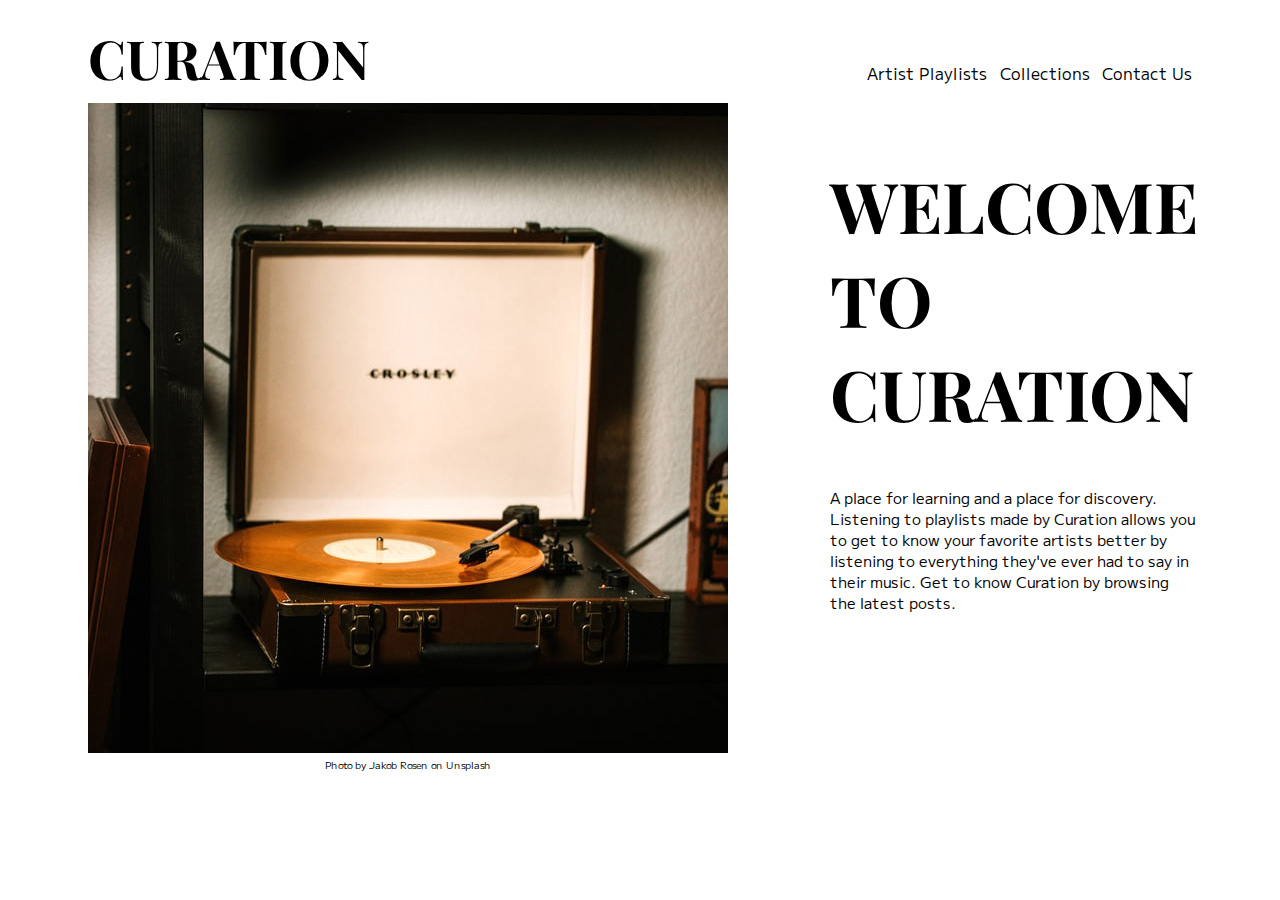
<file: index.html>
<!DOCTYPE html>
<html lang="en" dir="ltr">
  <head>
    <meta charset="utf-8">
    <title>Curation</title>
    <link href="css/curation_style.css" rel="stylesheet">
  </head>

  <body>

    <section id="topi" class="top">
      <header id="title">
        <h1><a href="index.html">CURATION</a></h1>
      </header>

      <nav>
        <p><a href="artist-playlists.html">Artist Playlists</a></p>
        <p><a href="collections.html">Collections</a></p>
        <p><a href="contact-us.html">Contact Us</a></p>
      </nav>
    </section>

    <main id="home">
      <figure id="player">
        <img src="images/record_player.jpg" alt="Record Player">
        <figcaption>Photo by <a href="https://unsplash.com/@jakobnoahrosen?utm_source=unsplash&utm_medium=referral&utm_content=creditCopyText">Jakob Rosen</a> on <a href="https://unsplash.com/s/photos/record-player?utm_source=unsplash&utm_medium=referral&utm_content=creditCopyText">Unsplash</a></figcaption>
      </figure>

      <article id="about">
        <h1>WELCOME<br>TO<br>CURATION</h1>
        <p>A place for learning and a place for discovery. Listening to playlists made by Curation allows you to get to know your favorite artists better by listening to everything they've ever had to say in their music. Get to know Curation by browsing the latest posts.</p>
      </article>
    </main>
  </body>
</html>
</file>
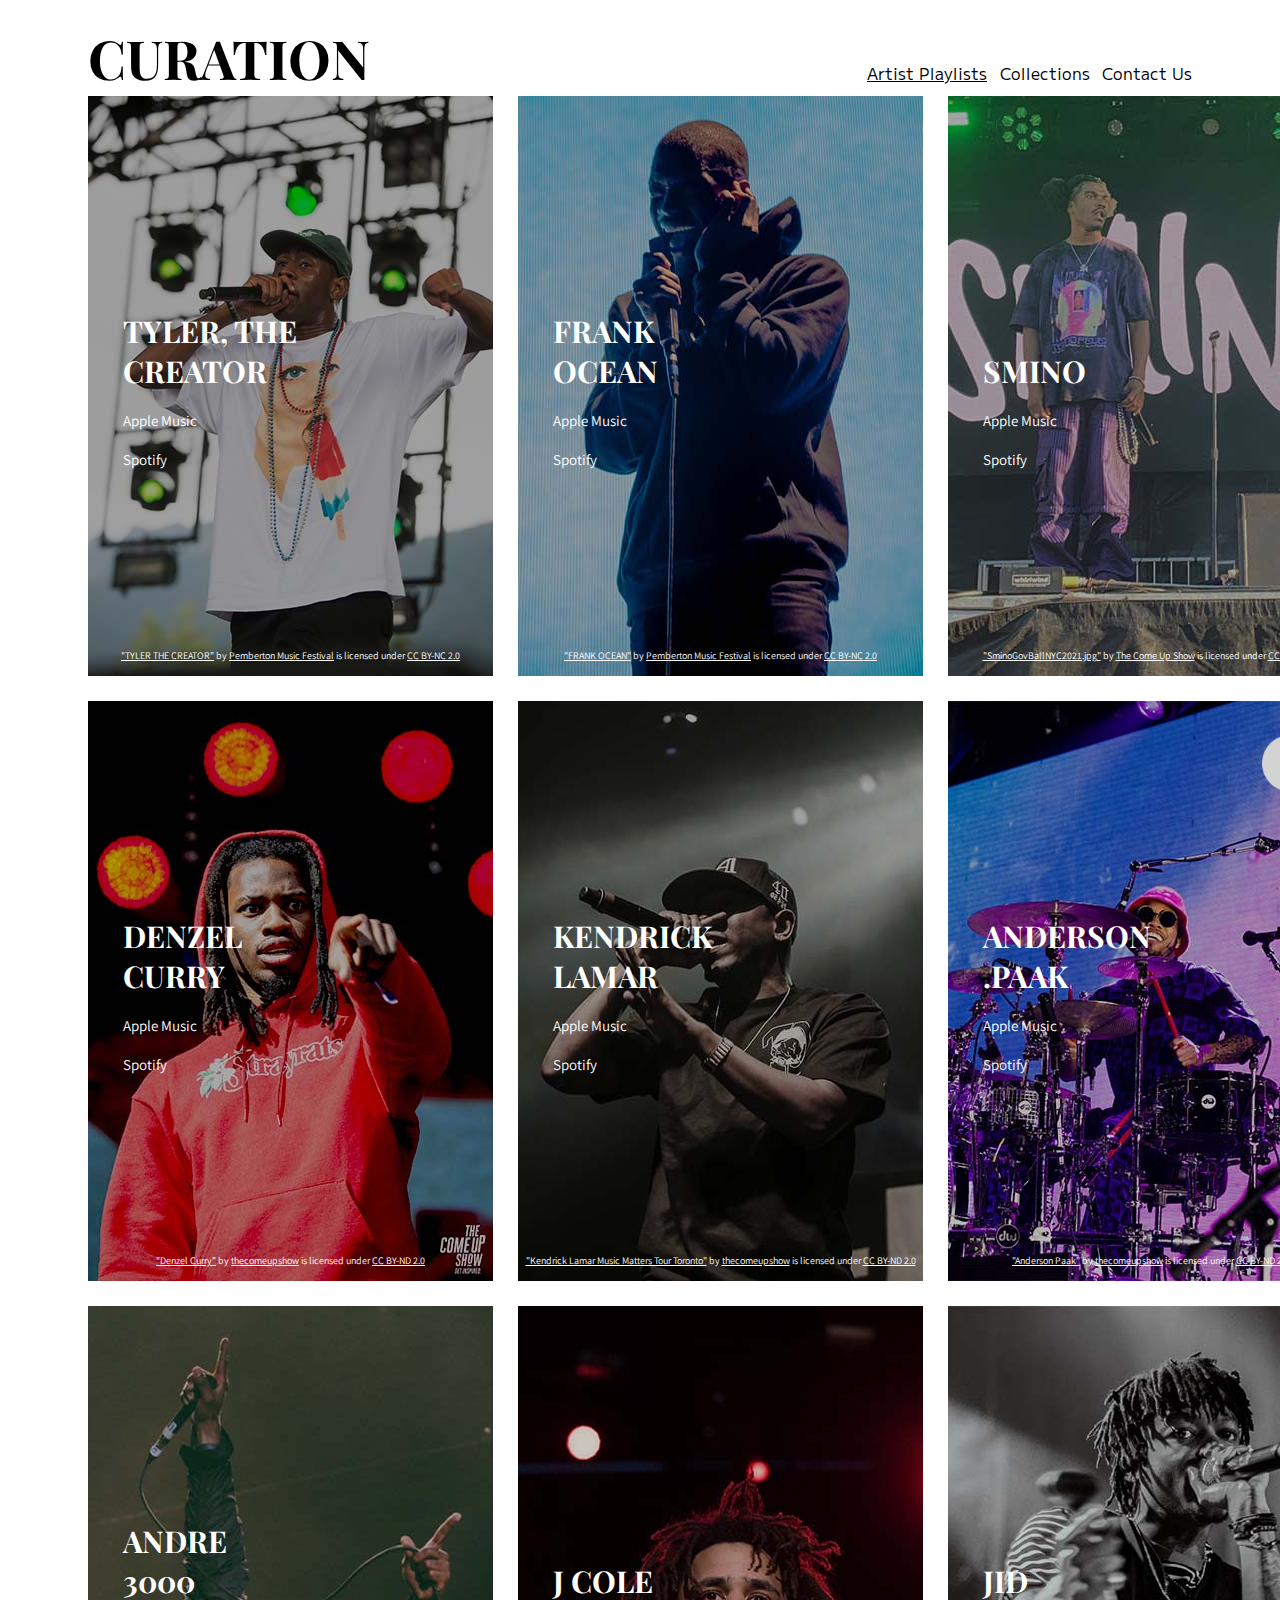
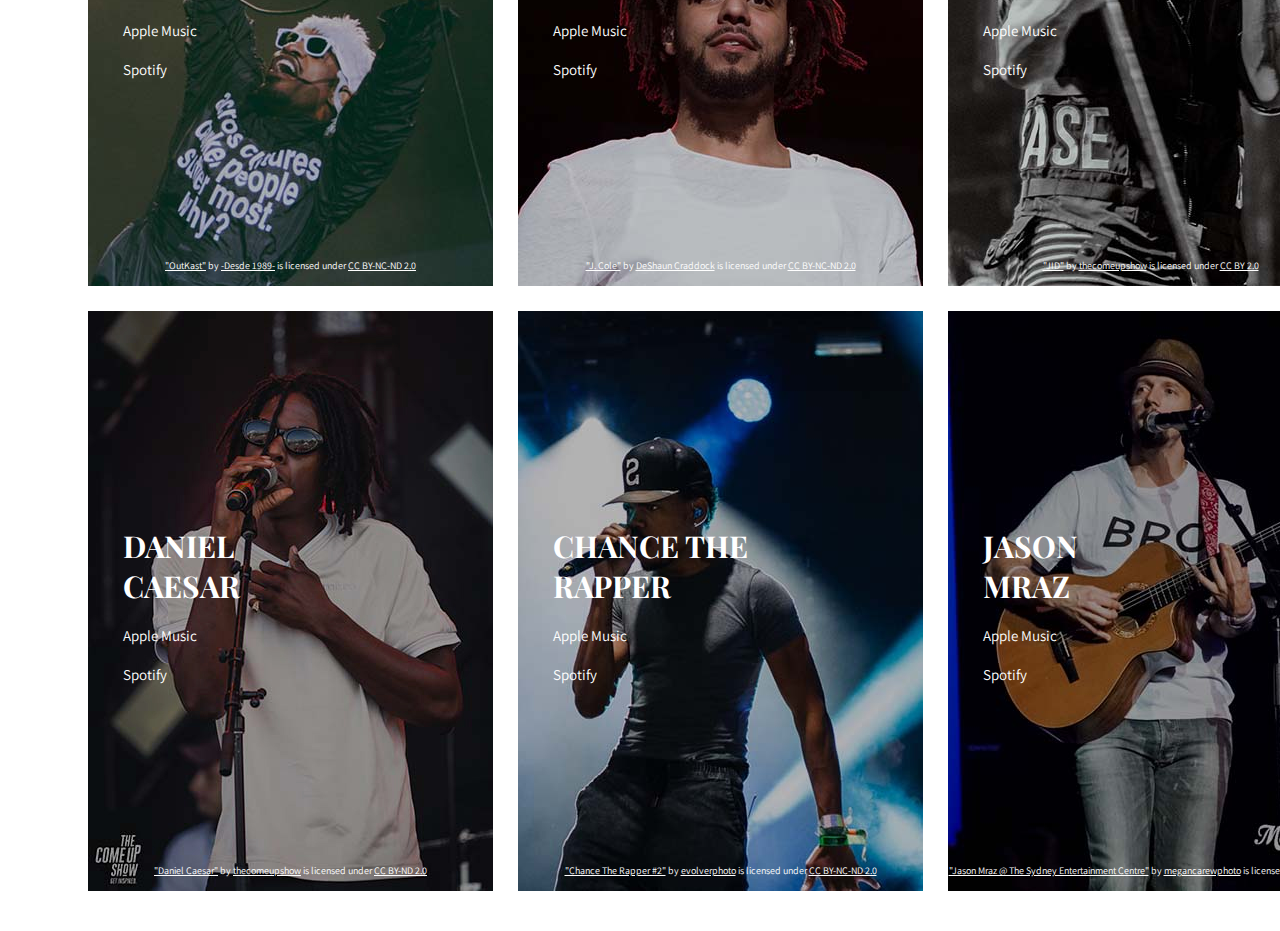
<file: artist-playlists.html>
<!DOCTYPE html>
<html lang="en" dir="ltr">
  <head>
    <meta charset="utf-8">
    <title>Curation</title>
    <link href="css/curation_style.css" rel="stylesheet">
  </head>

  <body>
    <section id="topap" class="top">
      <header id="title">
        <h1><a href="index.html">CURATION</a></h1>
      </header>

      <nav>
        <p class="active"><a href="artist-playlists.html">Artist Playlists</a></p>
        <p><a href="collections.html">Collections</a></p>
        <p><a href="contact-us.html">Contact Us</a></p>
      </nav>
    </section>


    <main id="artist_playlists">

      <article id="tyler">
        <h1 class="artist">TYLER, THE<br>CREATOR</h1>
        <p class="am artist_link"><a href="https://music.apple.com/us/playlist/tyler-the-creator/pl.u-e98l3j9CzPqKRv">Apple Music</a></p>
        <p class="spotify artist_link"><a href="https://open.spotify.com/playlist/3LymtXSMRwPjamby3bCINL?si=3K16LyqmQ_-Xv4-mNd43Gg">Spotify</a></p>
        <p class="attr"><a href="https://www.flickr.com/photos/100178906@N05/14505860230">"TYLER THE CREATOR"</a> by <a href="https://www.flickr.com/photos/100178906@N05">Pemberton Music Festival</a> is licensed under <a href="https://creativecommons.org/licenses/by-nc/2.0/?ref=ccsearch&atype=html">CC BY-NC 2.0</a></p>
      </article>

      <article id="frank">
        <h1 class="artist">FRANK<br>OCEAN</h1>
        <p class="am artist_link"><a href="https://music.apple.com/us/playlist/frank-ocean/pl.u-aZb0alvtP94yjM">Apple Music</a></p>
        <p class="spotify artist_link"><a href="https://open.spotify.com/playlist/5cFg83K33Ro6w8NGfZWWR8?si=MzBUqA3xRcKFq5qR7sPeAw">Spotify</a></p>
        <p class="attr"><a href="https://www.flickr.com/photos/100178906@N05/14807705713">"FRANK OCEAN"</a> by <a href="https://www.flickr.com/photos/100178906@N05">Pemberton Music Festival</a> is licensed under <a href="https://creativecommons.org/licenses/by-nc/2.0/?ref=ccsearch&atype=html">CC BY-NC 2.0</a></p>
      </article>

      <article id="smino">
        <h1 class="artist_one">SMINO</h1>
        <p class="am artist_link"><a href="https://music.apple.com/us/playlist/smino/pl.u-aZb0ajruP94yjM">Apple Music</a></p>
        <p class="spotify artist_link"><a href="https://open.spotify.com/playlist/41h5q8OvIkK5OsWxsPtlrv?si=RTkitKlmTMCvXzgSiHn9HQ">Spotify</a></p>
        <p class="attr"><a href="https://en.wikipedia.org/wiki/Smino#/media/File:SminoGovBallNYC2021.jpg">"SminoGovBallNYC2021.jpg"</a> by <a href="https://commons.wikimedia.org/wiki/User:Merloaf">The Come Up Show</a> is licensed under <a href="https://creativecommons.org/licenses/by-sa/4.0">CC BY-SA 4.0</a></p>
      </article>

      <article id="denzel">
        <h1 class="artist">DENZEL<br>CURRY</h1>
        <p class="am artist_link"><a href="https://music.apple.com/us/playlist/denzel-curry/pl.u-V9D7grKcBqJExp">Apple Music</a></p>
        <p class="spotify artist_link"><a href="https://open.spotify.com/playlist/3MViCgOIqzFyGrHPuTYHtr?si=iLGjvwnxQwu0imbUCwQOug">Spotify</a></p>
        <p class="attr"><a href="https://www.flickr.com/photos/22257051@N07/36304230922">"Denzel Curry"</a> by <a href="https://www.flickr.com/photos/22257051@N07">thecomeupshow</a> is licensed under <a href="https://creativecommons.org/licenses/by-nd/2.0/?ref=ccsearch&atype=html">CC BY-ND 2.0</a></p>
      </article>

      <article id="kendrick">
        <h1 class="artist">KENDRICK<br>LAMAR</h1>
        <p class="am artist_link"><a href="https://music.apple.com/us/playlist/kendrick-lamar/pl.u-38oW924IP35dxD">Apple Music</a></p>
        <p class="spotify artist_link"><a href="https://open.spotify.com/playlist/2Rk3QrkNNQvO5hPP4FD08g?si=LbMptg2NQiGUfiFs4OMZVw">Spotify</a></p>
        <p class="attr"><a href="https://www.flickr.com/photos/22257051@N07/8005315344">"Kendrick Lamar Music Matters Tour Toronto"</a> by <a href="https://www.flickr.com/photos/22257051@N07">thecomeupshow</a> is licensed under <a href="https://creativecommons.org/licenses/by-nd/2.0/?ref=ccsearch&atype=html">CC BY-ND 2.0</a></p>
      </article>

      <article id="andy">
        <h1 class="artist">ANDERSON<br>.PAAK</h1>
        <p class="am artist_link"><a href="https://music.apple.com/us/playlist/anderson-paak/pl.u-JPAZDVZsDX5EyZ">Apple Music</a></p>
        <p class="spotify artist_link"><a href="https://open.spotify.com/playlist/3Db1lnbvS50XcB4LMdiEyB?si=eM2p4OqDTnStDC9PbeX-hg">Spotify</a></p>
        <p class="attr"><a href="https://www.flickr.com/photos/22257051@N07/46534337904">"Anderson Paak"</a> by <a href="https://www.flickr.com/photos/22257051@N07">thecomeupshow</a> is licensed under <a href="https://creativecommons.org/licenses/by-nd/2.0/?ref=ccsearch&atype=html">CC BY-ND 2.0</a></p>
      </article>

      <article id="andre">
        <h1 class="artist">ANDRE<br>3000</h1>
        <p class="am artist_link"><a href="https://music.apple.com/us/playlist/andre-3000/pl.u-aZb0g27FP94yjM">Apple Music</a></p>
        <p class="spotify artist_link"><a href="https://open.spotify.com/playlist/4vliu4pe4PTqUk9xcQcaJl?si=BMLOKowkRGOrWH_3l2AQ1Q">Spotify</a></p>
        <p class="attr"><a href="https://www.flickr.com/photos/7174507@N05/14676105549">"OutKast"</a> by <a href="https://www.flickr.com/photos/7174507@N05">-Desde 1989-</a> is licensed under <a href="https://creativecommons.org/licenses/by-nc-nd/2.0/?ref=ccsearch&atype=html">CC BY-NC-ND 2.0</a></p>
      </article>

      <article id="cole">
        <h1 class="artist_one">J COLE</h1>
        <p class="am artist_link"><a href="https://music.apple.com/us/playlist/j-cole/pl.u-11zB9jau8xm2rE">Apple Music</a></p>
        <p class="spotify artist_link"><a href="https://open.spotify.com/playlist/1glF3PwpxnSeKlqgurA65T?si=yz7nRRGpQ3qatKwKZeVAJQ">Spotify</a></p>
        <p class="attr"><a href="https://www.flickr.com/photos/60423311@N05/28866979573">"J. Cole"</a> by <a href="https://www.flickr.com/photos/60423311@N05">DeShaun Craddock</a> is licensed under <a href="https://creativecommons.org/licenses/by-nc-nd/2.0/?ref=ccsearch&atype=html">CC BY-NC-ND 2.0</a></p>
      </article>

      <article id="jid">
        <h1 class="artist_one">JID</h1>
        <p class="am artist_link"><a href="https://music.apple.com/us/playlist/jid/pl.u-e98lMRjIzPqKRv">Apple Music</a></p>
        <p class="spotify artist_link"><a href="https://open.spotify.com/playlist/6xrGBPVurkZoZutTd5fIBi?si=p1tDiuVqTUa9j2GchLJvtQ">Spotify</a></p>
        <p class="attr"><a href="https://commons.wikimedia.org/wiki/File:JID_(38530984485)_(cropped).png#/media/File:JID_(38530984485).png">"JID"</a> by <a href="https://www.flickr.com/people/22257051@N07">thecomeupshow</a> is licensed under <a href="https://creativecommons.org/licenses/by/2.0">CC BY 2.0</a></p>
      </article>

      <article id="caesar">
        <h1 class="artist">DANIEL<br>CAESAR</h1>
        <p class="am artist_link"><a href="https://music.apple.com/us/playlist/daniel-caesar/pl.u-DdANv1NTay5mGV">Apple Music</a></p>
        <p class="spotify artist_link"><a href="https://open.spotify.com/playlist/3nXzrMwItI6sv5hTTKifSp?si=86LD9hAvRh6i6uibMJr50A">Spotify</a></p>
        <p class="attr"><a href="https://www.flickr.com/photos/22257051@N07/35634594674">"Daniel Caesar"</a> by <a href="https://www.flickr.com/photos/22257051@N07">thecomeupshow</a> is licensed under <a href="https://creativecommons.org/licenses/by-nd/2.0/?ref=ccsearch&atype=html">CC BY-ND 2.0</a></p>
      </article>

      <article id="chance">
        <h1 class="artist">CHANCE THE<br>RAPPER</h1>
        <p class="am artist_link"><a href="https://music.apple.com/us/playlist/chance-the-rapper/pl.98947ceddfaa44d081ccb35d75b147e9">Apple Music</a></p>
        <p class="spotify artist_link"><a href="https://open.spotify.com/playlist/1rokJTmJMdvJ2q8WBsRmsv?si=fl4TweZsTyqwZdn47lnpDw">Spotify</a></p>
        <p class="attr"><a href="https://www.flickr.com/photos/20649648@N00/14626260684">"Chance The Rapper #2"</a> by <a href="https://www.flickr.com/photos/20649648@N00">evolverphoto</a> is licensed under <a href="https://creativecommons.org/licenses/by-nc-nd/2.0/?ref=ccsearch&atype=html">CC BY-NC-ND 2.0</a></p>
      </article>

      <article id="mraz">
        <h1 class="artist">JASON<br>MRAZ</h1>
        <p class="am artist_link"><a href="https://music.apple.com/us/playlist/jason-mraz/pl.u-aZb0gxDFP94yjM">Apple Music</a></p>
        <p class="spotify artist_link"><a href="https://open.spotify.com/playlist/67CVTa7t2ZcTnJZhsXu7ea?si=_RUn3N7mTHOBhTYkBKrMyA">Spotify</a></p>
        <p class="attr"><a href="https://www.flickr.com/photos/78568183@N02/8665576444">"Jason Mraz @ The Sydney Entertainment Centre"</a> by <a href="https://www.flickr.com/photos/78568183@N02">megancarewphoto</a> is licensed under <a href="https://creativecommons.org/licenses/by/2.0/?ref=ccsearch&atype=html">CC BY 2.0</a></p>
      </article>
    </main>
    <a href="#topap"><img id="arrow" src="images/top_arrow.png"></a>
  </body>
</html>
</file>
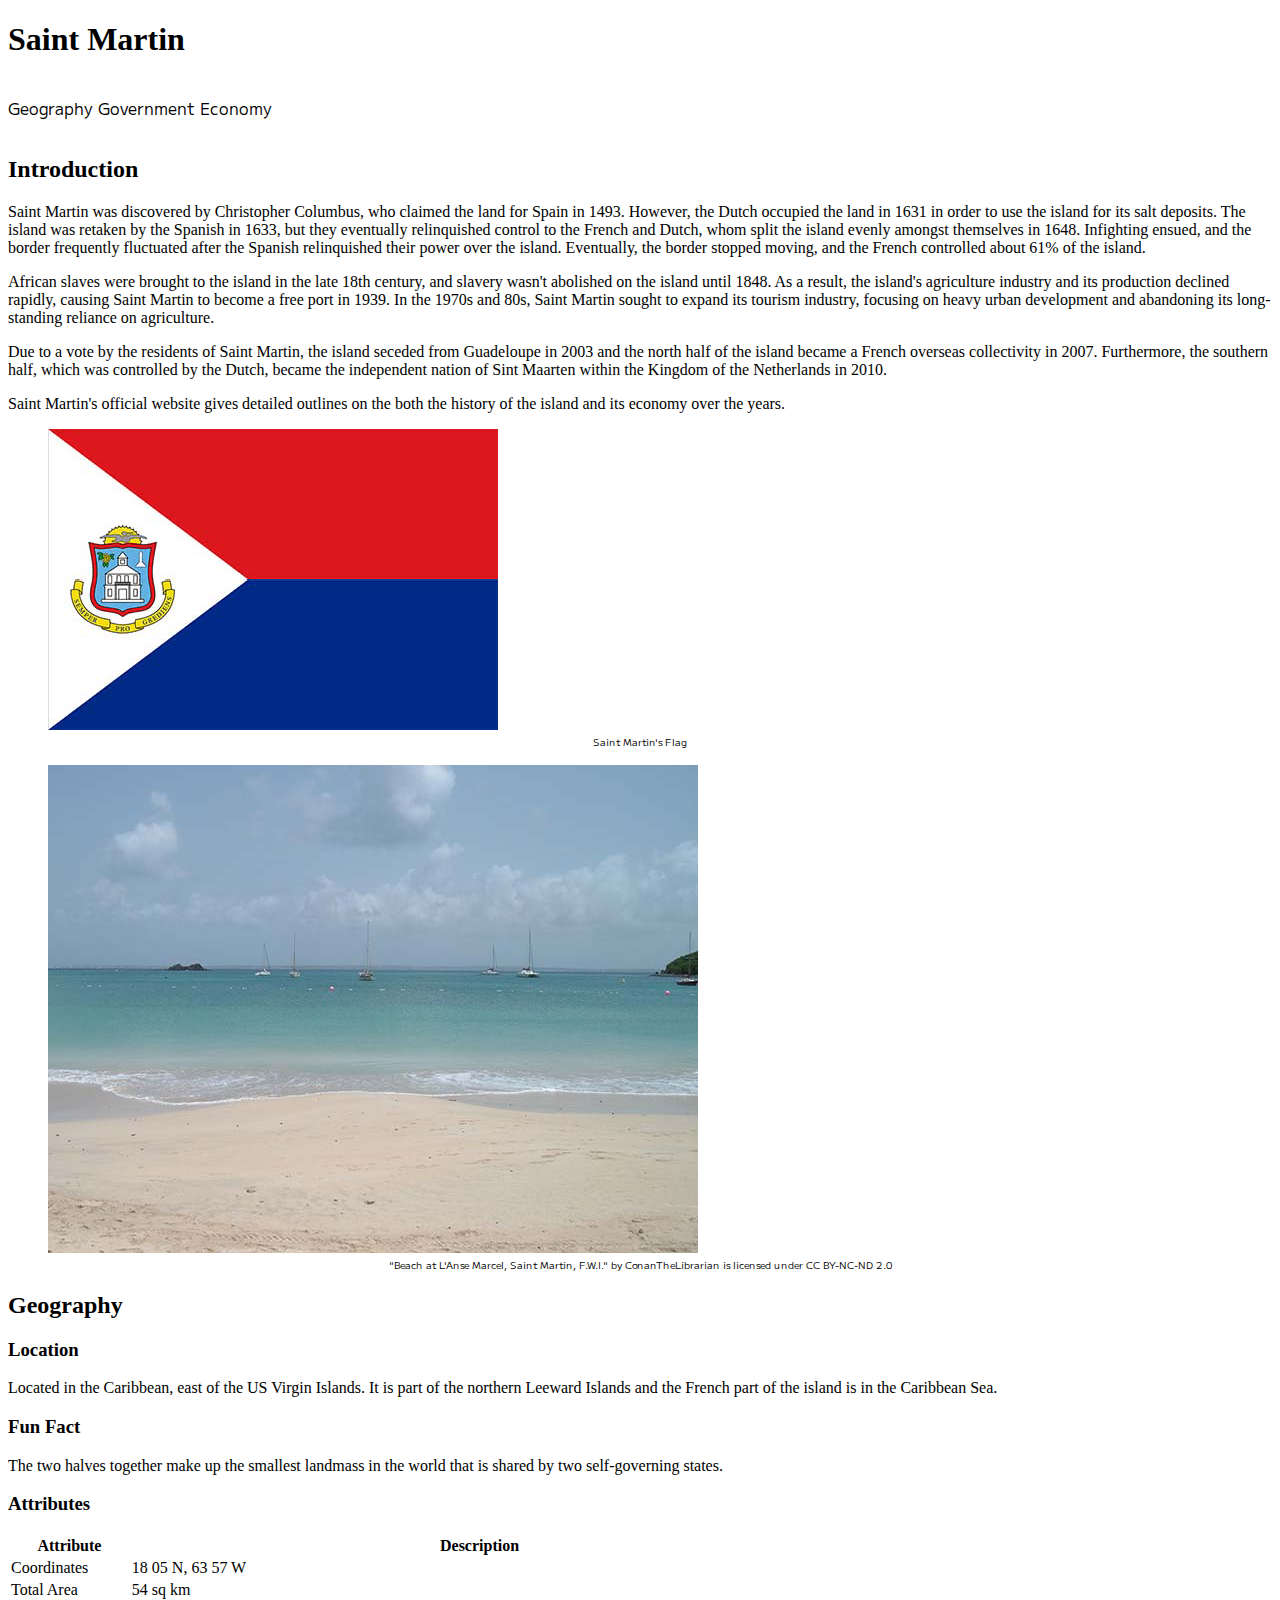
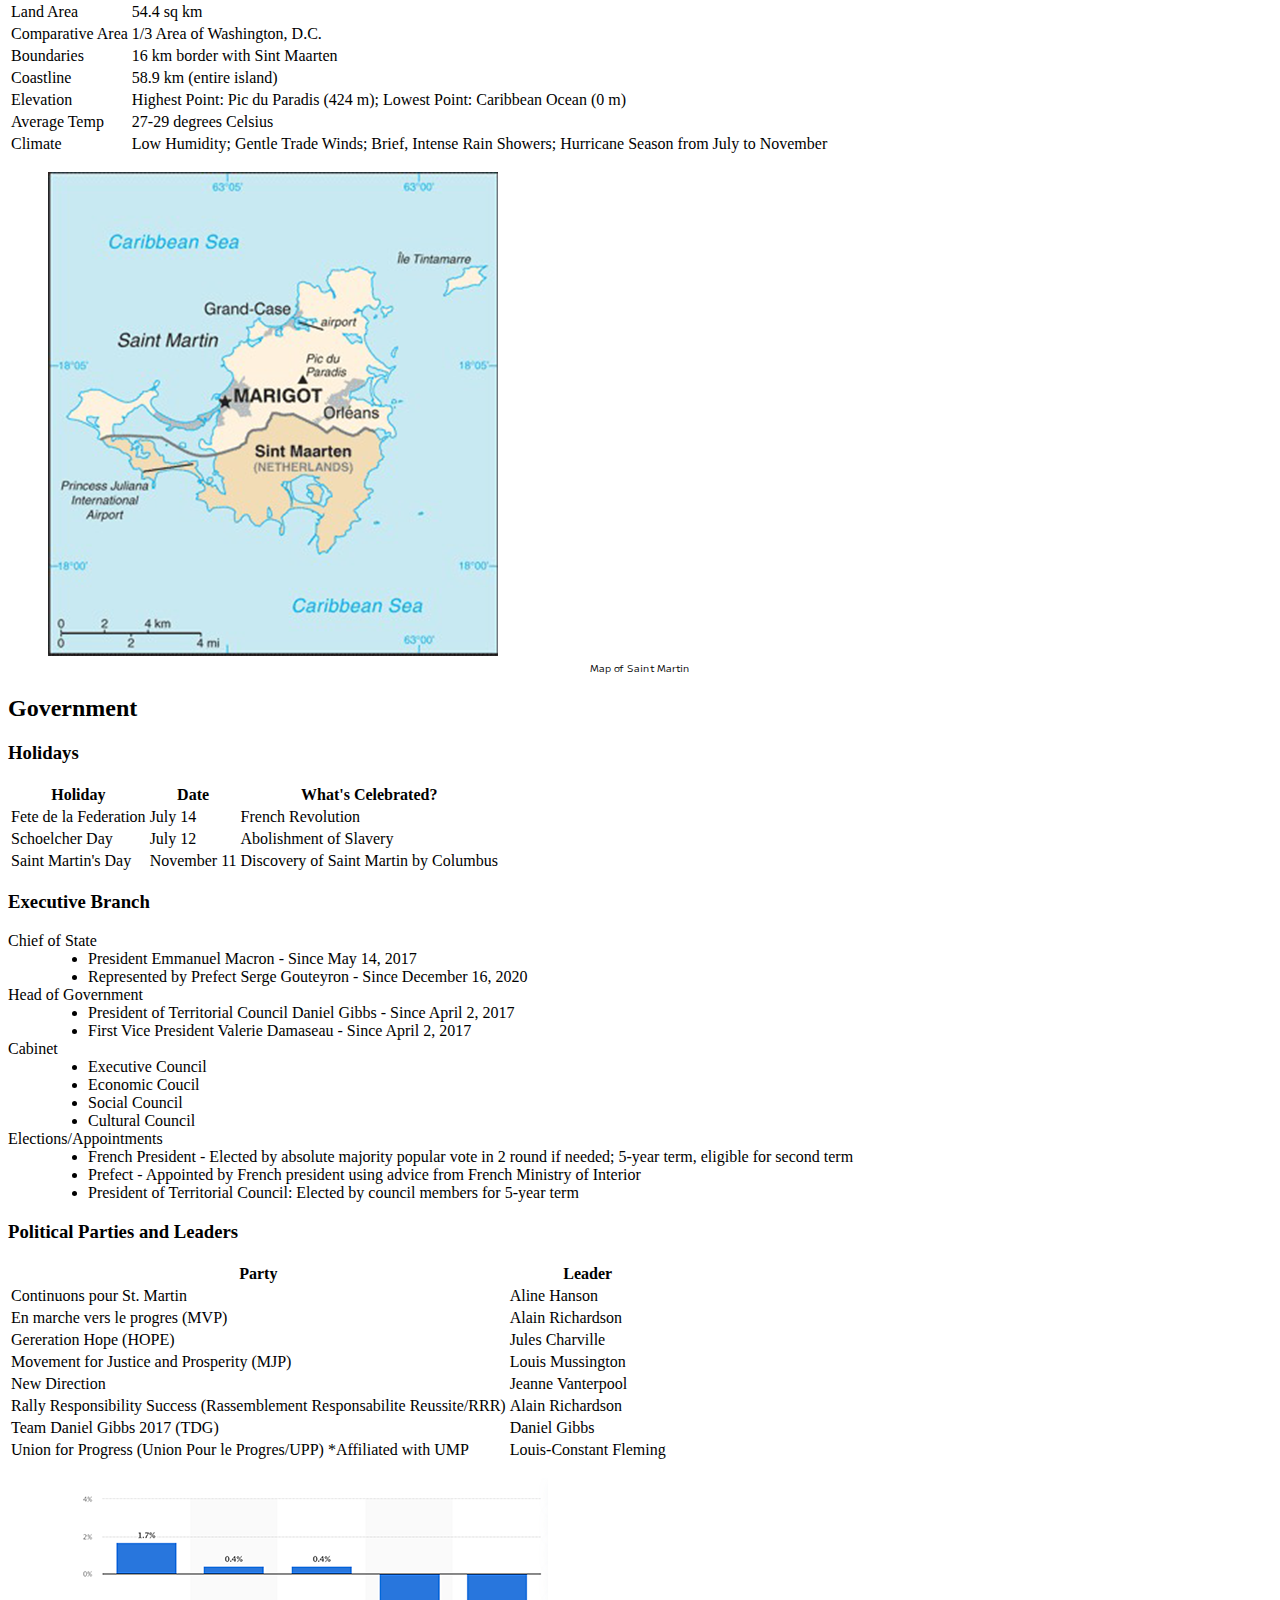
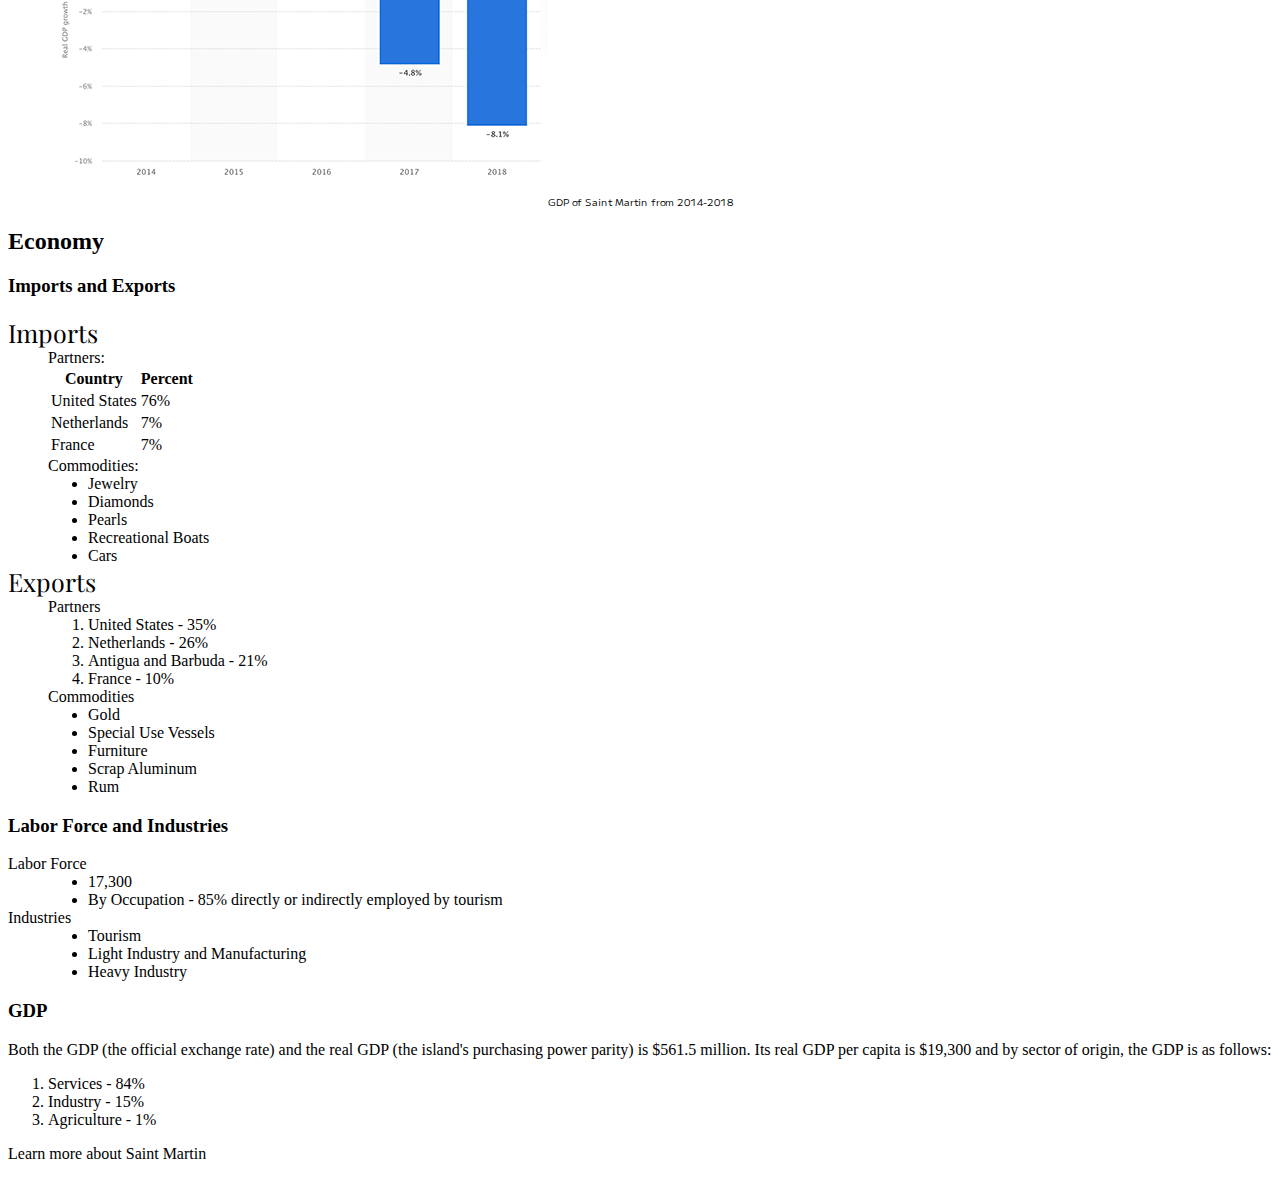
<file: saint_martin.html>
<!DOCTYPE HTML>

<html lang="en">

  <head>
    <meta charset="utf-8" />
    <meta name="viewport" content="width=device-width,initial-scale=1" />
    <title>Saint Martin</title>
    <link href="css/style.css" rel="stylesheet" />
  </head>

  <body>
    <section id="top">
      <h1><a href="#introduction">Saint Martin</a></h1>
      <nav>
          <p><a href="#geography">Geography</a>     <a href="#government">Government</a>     <a href="#economy">Economy</a></p>
      </nav>
    </section>

    <main>
      <section id="introduction">
        <h2>Introduction</h2>

        <p>Saint Martin was discovered by Christopher Columbus, who claimed the land for Spain in 1493. However, the Dutch occupied the land in 1631 in order to use the island for its salt deposits. The island was retaken by the Spanish in 1633, but they eventually relinquished control to the French and Dutch, whom split the island evenly amongst themselves in 1648. Infighting ensued, and the border frequently fluctuated after the Spanish relinquished their power over the island. Eventually, the border stopped moving, and the French controlled about 61% of the island.</p>

        <p>African slaves were brought to the island in the late 18th century, and slavery wasn't abolished on the island until 1848. As a result, the island's agriculture industry and its production declined rapidly, causing Saint Martin to become a free port in 1939. In the 1970s and 80s, Saint  Martin sought to expand its tourism industry, focusing on heavy urban development and abandoning its long-standing reliance on agriculture.</p>

        <p>Due to a vote by the residents of Saint Martin, the island seceded from Guadeloupe in 2003 and the north half of the island became a French overseas collectivity in 2007. Furthermore, the southern half, which was controlled by the Dutch, became the independent nation of Sint Maarten within the Kingdom of the Netherlands in 2010.</p>

        <p>Saint Martin's <a href="https://www.st-martin.org/us/discover/history?dt=1632276925602">official website</a> gives detailed outlines on the both the history of the island and its economy over the years.</p>
      </section>

      <figure id="figure1">
        <img src="saint-martin-flag-450.png" alt="Saint Martin's Flag">
        <figcaption>Saint Martin's Flag</figcaption>
      </figure>

      <figure id="figure2">
        <img src="Images/saint-martin-beach2.jpg" alt="Beach of Saint Martin" />
        <figcaption><a href="https://www.flickr.com/photos/25080113@N06/3107751417">"Beach at L'Anse Marcel, Saint Martin, F.W.I."</a> by <a href="https://www.flickr.com/photos/25080113@N06">ConanTheLibrarian</a> is licensed under <a href="https://creativecommons.org/licenses/by-nc-nd/2.0/?ref=ccsearch&atype=html">CC BY-NC-ND 2.0</a></figcaption>
      </figure>

      <section id="geography">
        <h2>Geography</h2>

        <h3>Location</h3>
        <p>Located in the Caribbean, east of the US Virgin Islands. It is part of the northern Leeward Islands and the French part of the island is in the Caribbean Sea.</p>

        <h3>Fun Fact</h3>
        <p>The two halves together make up the smallest landmass in the world that is shared by two self-governing states.</p>

        <h3>Attributes</h3>
        <table>
          <tr>
            <th class="left leader">Attribute</th>
            <th class="right leader">Description</th>
          </tr>

          <tr>
            <td class="left">Coordinates</td>
            <td class="right">18 05 N, 63 57 W</td>
          </tr>

          <tr>
            <td class="left">Total Area</td>
            <td class="right">54 sq km</td>
          </tr>

          <tr>
            <td class="left">Land Area</td>
            <td class="right">54.4 sq km</td>
          </tr>

          <tr>
            <td class="left">Comparative Area</td>
            <td class="right">1/3 Area of Washington, D.C.</td>
          </tr>

          <tr>
            <td class="left">Boundaries</td>
            <td class="right">16 km border with Sint Maarten</td>
          </tr>

          <tr>
            <td class="left">Coastline</td>
            <td class="right">58.9 km (entire island)</td>
          </tr>

          <tr>
            <td class="left">Elevation</td>
            <td class="right">Highest Point: Pic du Paradis (424 m); Lowest Point: Caribbean Ocean (0 m)</td>
          </tr>

          <tr>
            <td class="left">Average Temp</td>
            <td class="right">27-29 degrees Celsius</td>
          </tr>

          <tr>
            <td class="left">Climate</td>
            <td class="right">Low Humidity; Gentle Trade Winds; Brief, Intense Rain Showers; Hurricane Season from July to November</td>
          </tr>
        </table>
      </section>

      <figure id="figure3">
        <img src="Images/saint-martin-map.png" alt="Map of Saint Martin" />
        <figcaption>Map of Saint Martin</figcaption>
      </figure>

      <section id="government">
        <h2>Government</h2>

        <h3>Holidays</h3>
        <table>
          <tr>
            <th class="left leader">Holiday</th>
            <th class="center leader">Date</th>
            <th class="right leader">What's Celebrated?</th>
          </tr>

          <tr>
            <td class="left">Fete de la Federation</td>
            <td class="center">July 14</td>
            <td class="right">French Revolution</td>
          </tr>

          <tr>
            <td class="left">Schoelcher Day</td>
            <td class="center">July 12</td>
            <td class="right">Abolishment of Slavery</td>
          </tr>

          <tr>
            <td class="left">Saint Martin's Day</td>
            <td class="center">November 11</td>
            <td class="right">Discovery of Saint Martin by Columbus</td>
          </tr>
        </table>

        <h3>Executive Branch</h3>
        <dl>
          <dt>Chief of State</dt>
          <dd>
            <ul>
              <li>President <a href="https://www.biography.com/political-figure/emmanuel-macron">Emmanuel Macron</a> - Since May 14, 2017</li>
              <li>Represented by Prefect Serge Gouteyron - Since December 16, 2020</li>
            </ul>
          </dd>

          <dt>Head of Government</dt>
          <dd>
            <ul>
              <li>President of Territorial Council Daniel Gibbs - Since April 2, 2017</li>
              <li>First Vice President Valerie Damaseau - Since April 2, 2017</li>
            </ul>
          </dd>

          <dt>Cabinet</dt>
          <dd>
            <ul>
              <li>Executive Council</li>
              <li>Economic Coucil</li>
              <li>Social Council</li>
              <li>Cultural Council</li>
            </ul>
          </dd>

          <dt>Elections/Appointments</dt>
          <dd>
            <ul>
              <li>French President - Elected by absolute majority popular vote in 2 round if needed; 5-year term, eligible for second term</li>
              <li>Prefect - Appointed by French president using advice from French Ministry of Interior</li>
              <li>President of Territorial Council: Elected by council members for 5-year term</li>
            </ul>
          </dd>
        </dl>

        <h3>Political Parties and Leaders</h3>
        <table id="table2">
          <tr>
            <th class="left leader">Party</th>
            <th class="right leader">Leader</th>
          </tr>

          <tr>
            <td class="left">Continuons pour St. Martin</td>
            <td class="right">Aline Hanson</td>
          </tr>

          <tr>
            <td class="left">En marche vers le progres (MVP)</td>
            <td class="right">Alain Richardson</td>
          </tr>

          <tr>
            <td class="left">Gereration Hope (HOPE)</td>
            <td class="right">Jules Charville</td>
          </tr>

          <tr>
            <td class="left">Movement for Justice and Prosperity (MJP)</td>
            <td class="right">Louis Mussington</td>
          </tr>

          <tr>
            <td class="left">New Direction</td>
            <td class="right">Jeanne Vanterpool</td>
          </tr>

          <tr>
            <td class="left">Rally Responsibility Success (Rassemblement Responsabilite Reussite/RRR)</td>
            <td class="right">Alain Richardson</td>
          </tr>

          <tr>
            <td class="left">Team Daniel Gibbs 2017 (TDG)</td>
            <td class="right">Daniel Gibbs</td>
          </tr>

          <tr>
            <td class="left">Union for Progress (Union Pour le Progres/UPP) *Affiliated with UMP</td>
            <td class="right">Louis-Constant Fleming</td>
          </tr>
        </table>
      </section>

      <figure id="figure4">
        <img src="Images/gdp2.png" alt="GDP of Saint Martin" />
        <figcaption>GDP of Saint Martin from 2014-2018</figcaption>
      </figure>

      <section id="economy">
        <h2>Economy</h2>

        <h3>Imports and Exports</h3>
        <dl>
          <dt><div class="title">Imports</div></dt>
          <dd class="space">Partners:
            <table class="space2">
              <tr>
                <th class="left leader">Country</th>
                <th class="right leader">Percent</th>
              </tr>

              <tr>
                <td class="left">United States</td>
                <td class="right">76%</td>
              </tr>

              <tr>
                <td class="left">Netherlands</td>
                <td class="right">7%</td>
              </tr>

              <tr>
                <td class="left">France</td>
                <td class="right">7%</td>
              </tr>
            </table>
          </dd>
          <dd>Commodities:
            <ul>
              <li>Jewelry</li>
              <li>Diamonds</li>
              <li>Pearls</li>
              <li>Recreational Boats</li>
              <li>Cars</li>
            </ul>
          </dd>
          <dt><div class="title">Exports</div></dt>
          <dd>Partners
            <ol>
              <li>United States - 35%</li>
              <li>Netherlands - 26%</li>
              <li>Antigua and Barbuda - 21%</li>
              <li>France - 10%</li>
            </ol>
          </dd>
          <dd>Commodities
            <ul>
              <li>Gold</li>
              <li>Special Use Vessels</li>
              <li>Furniture</li>
              <li>Scrap Aluminum</li>
              <li>Rum</li>
            </ul>
          </dd>
        </dl>

        <h3>Labor Force and Industries</h3>
        <dl>
          <dt>Labor Force</dt>
          <dd>
            <ul>
              <li>17,300</li>
              <li>By Occupation - 85% directly or indirectly employed by tourism</li>
            </ul>
          </dd>

          <dt>Industries</dt>
          <dd>
            <ul>
              <li>Tourism</li>
              <li>Light Industry and Manufacturing</li>
              <li>Heavy Industry</li>
            </ul>
          </dd>
        </dl>

        <h3>GDP</h3>
        <p>Both the GDP (the official exchange rate) and the real GDP (the island's purchasing power parity) is $561.5 million. Its real GDP per capita is $19,300 and by sector of origin, the GDP is as follows:</p>
        <ol>
          <li>Services - 84%</li>
          <li>Industry - 15%</li>
          <li>Agriculture - 1%</li>
        </ol>
      </section>

      <footer>
        <p><a href="https://www.cia.gov/the-world-factbook/countries/saint-martin/">Learn more</a> about Saint Martin</p>
      </footer>

    </main>

  </body>
</html>
</file>
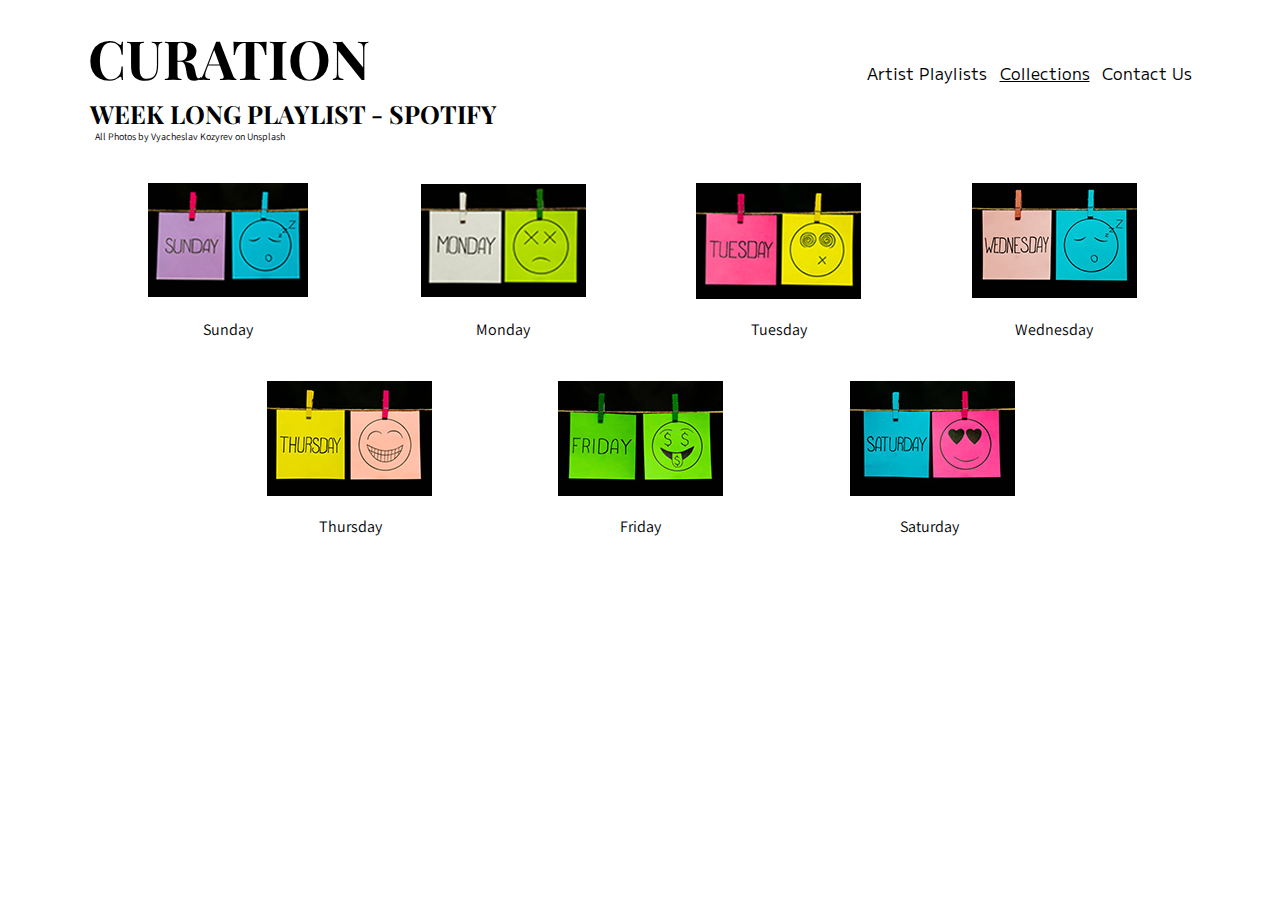
<file: week-long-spotify.html>
<!DOCTYPE html>
<html lang="en" dir="ltr">
  <head>
    <meta charset="utf-8">
    <title>Curation</title>
    <meta name="viewport" content="width=device-width,initial-scale=1" />
    <link href="css/curation_style.css" rel="stylesheet">
  </head>

  <body>
    <section id="topc" class="top">
      <header id="title">
        <h1><a href="index.html">CURATION</a></h1>
      </header>

      <nav>
        <p><a href="artist-playlists.html">Artist Playlists</a></p>
        <p class="active"><a href="collections.html">Collections</a></p>
        <p><a href="contact-us.html">Contact Us</a></p>
      </nav>
    </section>

    <main class="weeklong">

      <h2 class="title weeklongtitle">WEEK LONG PLAYLIST - SPOTIFY</h2>
      <p class="weeklongattr">All Photos by Vyacheslav Kozyrev on Unsplash</p>

      <section class="row1">

        <figure class="pic sunpic">
          <a href="https://open.spotify.com/playlist/2YRXqyjmEuEPJyMh7PHNxk?si=5288a438104b41de"><img src="images/sunday.png" alt="sunday"></a>
        </figure>

        <p class="sunday day"><a href="https://open.spotify.com/playlist/2YRXqyjmEuEPJyMh7PHNxk?si=5288a438104b41de">Sunday</a></p>

        <figure class="pic monpic">
          <a href="https://open.spotify.com/playlist/4DVrNWRVPpR7DRW3u6cyR9?si=3b2903ff4a804c63"><img src="images/monday.png" alt="monday"></a>
        </figure>

        <p class="day monday"><a href="https://open.spotify.com/playlist/4DVrNWRVPpR7DRW3u6cyR9?si=3b2903ff4a804c63">Monday</a></p>

        <figure  class="pic tuespic">
          <a href="https://open.spotify.com/playlist/7qV7o6EXZufQljPGCkWZWq?si=13ef556d29c14e1b"><img src="images/tuesday.png" alt="tuesday"></a>
        </figure>

        <p class="day tuesday"><a href="https://open.spotify.com/playlist/7qV7o6EXZufQljPGCkWZWq?si=13ef556d29c14e1b">Tuesday</a></p>

        <figure class="pic wedpic">
          <a href="https://open.spotify.com/playlist/5Z2doQEJLFc87Oy3hqVlcy?si=b7f315975c404416"><img src="images/wednesday.png" alt="wednesday"></a>
        </figure>

        <p class="day wednesday"><a href="https://open.spotify.com/playlist/5Z2doQEJLFc87Oy3hqVlcy?si=b7f315975c404416">Wednesday</a></p>

      </section>


      <section class="row2">

        <figure class="pic thurspic">
          <img src="images/thursday.png" alt="thursday">
        </figure>

        <p class="day thursday">Thursday</p>

        <figure class="pic fripic">
          <a href="https://open.spotify.com/playlist/1wmaQ7nFPDAs7gvUZN7i4s?si=f4e59971c7c44e74"><img src="images/friday.jpg" alt="friday"></a>
        </figure>

        <p class="day friday"><a href="https://open.spotify.com/playlist/1wmaQ7nFPDAs7gvUZN7i4s?si=f4e59971c7c44e74">Friday</a></p>

        <figure class="pic satpic">
          <a href="https://open.spotify.com/playlist/6tzceBp7B2yRyAvDrk54TO?si=c15ff22c02bc4b86"><img src="images/saturday.jpg" alt="saturday"></a>
        </figure>

        <p class="day saturday"><a href="https://open.spotify.com/playlist/6tzceBp7B2yRyAvDrk54TO?si=c15ff22c02bc4b86">Saturday</a></p>
      </section>
    </main>


  </body>
</html>
</file>
<file: css/curation_style.css>
@import url('https://fonts.googleapis.com/css2?family=Assistant:wght@200&family=M+PLUS+2:wght@300&family=Playfair+Display&display=swap');



/* All Pages */

.active{
  text-decoration-line: underline;
}

a,
a:link{
  color: #000;
  text-decoration-line: none;
}


a:visited{
  color: #000;
}

a:active{
  color: #000;
}




/* Homepage */

#title{
  align-content: center;
  justify-content: center;
  font-family: 'Playfair Display', "Helvetica", "Arial", serif;
  font-size: 27px;
}

#topi h1 a:hover{
  color: #D97A16;
  text-decoration-line: none;
}

#topi nav a:hover{
  color: #D97A16;
  text-decoration-line: none;
}

.top{
  display: flex;
  justify-content: space-between;
  align-items: baseline;
  margin-top: -22px;
  max-height: 100px;
  margin-left: 80px;
}

nav{
  display: flex;
  justify-content: space-between;
  min-width: 325px;
  font-family: 'M Plus 2', "Helvetica", "Arial", sans-serif;
  padding-right: 80px;
}

#about h1{
  font-family: 'Playfair Display', "Helvetica", "Arial", serif;
  font-size: 70px;
}

#about p{
  font-family: 'M Plus 2', "Helvetica", "Arial", sans-serif;
  font-size: 15px;
}

#home{
  display: grid;
  grid-template-columns: repeat(2, 1fr);
  grid-template-areas:
      "figure text";
}

#player{
  grid-area: figure;
  margin: 0;
  margin-top: 17px;
  align-content: center;
  padding-left: 80px;
}

figcaption{
  text-align: center;
  font-family: 'M Plus 2', "Helvetica", "Arial", sans-serif;
  font-size: 10px;
}

#about{
  grid-area: text;
  padding: 25px 197px 0 102px;
}








/* Artist Playlists */

#topap h1 a:hover{
  color: #53879D;
  text-decoration-line: none;
}

#topap nav a:hover{
  color: #53879D;
  text-decoration-line: none;
}

.artist, .am, .spotify, .artist_one{
  color: #FFFFFF;
  margin-left: 35px;
}

.artist{
  font-family: 'Playfair Display', "Helvetica", "Arial", serif;
  margin-top: 215px;
  font-size: 30px;
}

.artist_one{
  font-family: 'Playfair Display', "Helvetica", "Arial", serif;
  margin-top: 255px;
  font-size: 30px;
}

.am, .spotify{
  font-family: 'Assistant', "Helvetica", "Arial", sans-serif;
  font-size: 15px;
  margin-bottom: 20px;
}

.attr{
  font-family: 'Assistant', "Helvetica", "Arial", sans-serif;
  font-size: 10px;
  color: #FFFFFF;
  margin-top: 180px;
  text-align: center;
}

.attr a,
.attr a:link{
  color: #FFFFFF;
  text-decoration-line: underline;
}

.attr a:visited{
  color: #FFFFFF;
}

.attr a:hover{
  color: #FFFFFF;
  text-decoration-line: underline;
}

.attr a:active{
  color: #FFFFFF;
}

#artist_playlists{
  display: grid;
  grid-template-columns: repeat(3, 405px);
  grid-template-rows: repeat(4, 580px);
  grid-gap: 25px;
  grid-template-areas:
      "tyler frank smino"
      "denzel kendrick andy"
      "andre cole jid"
      "caesar chance mraz";
  margin: 10px 80px 40px 80px;

}

#tyler{
  background-image: url("../images/tyler.jpg");
  grid-area: tyler;
  background-size: cover;
  width: 405px;
  height: 580px;
}

#frank{
  background-image: url("../images/frank.jpg");
  grid-area: frank;
  background-size: cover;
  width: 405px;
  height: 580px;
}

#smino{
  background-image: url("../images/smino.jpg");
  grid-area: smino;
  background-size: cover;
  width: 405px;
  height: 580px;
}

#denzel{
  background-image: url("../images/denzel.jpg");
  grid-area: denzel;
  background-size: cover;
  width: 405px;
  height: 580px;
}

#kendrick{
  background-image: url("../images/kendrick.jpg");
  grid-area: kendrick;
  background-size: cover;
  width: 405px;
  height: 580px;
}

#andy{
  background-image: url("../images/andy.jpg");
  grid-area: andy;
  background-size: cover;
  width: 405px;
  height: 580px;
}

#andre{
  background-image: url("../images/andre.jpg");
  grid-area: andre;
  background-size: cover;
  width: 405px;
  height: 580px;
}

#cole{
  background-image: url("../images/cole.jpg");
  grid-area: cole;
  background-size: cover;
  width: 405px;
  height: 580px;
}

#jid{
  background-image: url("../images/jid.jpg");
  grid-area: jid;
  background-size: cover;
  width: 405px;
  height: 580px;
}

#caesar{
  background-image: url("../images/caesar.jpg");
  grid-area: caesar;
  background-size: cover;
  width: 405px;
  height: 580px;
}

#chance{
  background-image: url("../images/chance.jpg");
  grid-area: chance;
  background-size: cover;
  width: 405px;
  height: 580px;
}

#mraz{
  background-image: url("../images/mraz.jpg");
  grid-area: mraz;
  background-size: cover;
  width: 405px;
  height: 580px;
}

#arrow{
  position: fixed;
  top: 725px;
  height: 75px;
  width: 75px;
  left: 1250px;
}

.artist_link a,
.artist_link a:link{
  color: #FFFFFF;
  text-decoration-line: none;
}

.artist_link a:visited{
  color: #FFFFFF;
}

.artist_link a:hover{
  color: #FFFFFF;
  text-decoration-line: underline;
}

.artist_link a:active{
  color: #000;
}





/* Collections */

.collection_link a:hover{
  color: #0100EE;
  text-decoration-line: underline;
}

#topc h1 a:hover{
  color: #8C3448;
  text-decoration-line: none;
}

#topc nav a:hover{
  color: #8C3448;
  text-decoration-line: none;
}

#collections{
  display: grid;
  grid-template-columns: repeat(2, 1fr);
  grid-template-rows: minmax(min-content, max-content);
  grid-gap: 20px;
  grid-template-areas:
    "sospic  weekpic"
    "sostitle weektitle"
    "soslinks weeklinks"
    "sosdescrip weekdescrip"
    "more more";
  margin-left: 82px;
  margin-right: 80px;
}

#soslinks{
  display: flex;
  grid-area: soslinks;
  gap: 20px;
}

#weeklinks{
  display: flex;
  grid-area: weeklinks;
  margin-left: 20px;
  gap: 20px;
}

.sos{
  margin: 0;
}

.week{
  margin: 0;
  margin-left: 20px;
}

#weekpic{
  grid-area: weekpic;
}

#sospic{
  grid-area: sospic;
}

#sostitle{
  grid-area: sostitle;
}

#sosdescrip{
  grid-area: sosdescrip;
  padding-right: 150px;
  font-family: 'M Plus 2', "Helvetica", "Arial", sans-serif;
}

#weektitle{
  grid-area: weektitle;

}

#weekdescrip{
  grid-area: weekdescrip;
  font-family: 'M Plus 2', "Helvetica", "Arial", sans-serif;
}

#more{
  grid-area: more;
  text-align: center;
  font-family: 'Assistant', sans-serif;
}






/* Contact Us */

#topcu h1 a:hover{
  color: #008001;
  text-decoration-line: none;
}

#topcu nav a:hover{
  color: #008001;
  text-decoration-line: none;
}

#contact{
  display: grid;
  grid-template-columns: repeat(4, 1fr);
  grid-template-rows: minmax(min-content, max-content);
  grid-template-areas:
    "socialtitle socialtitle socialtitle socialtitle"
    "insta-icon twitter-icon apple-icon spotify-icon"
    "insta twitter applem spotify";
  margin-left: 82px;
  margin-right: 80px;
}

#socialtitle{
  grid-area: socialtitle;
  margin-bottom: 25px;
}

#insta{
  grid-area: insta;
  text-align: center;
}

#twitter{
  grid-area: twitter;
  text-align: center;
}

#applem{
  grid-area: applem;
  text-align: center;
}

#spotify{
  grid-area: spotify;
  text-align: center;
}

.fa-instagram{
  grid-area: insta-icon;
  justify-self: center;
}

.fa-twitter{
  grid-area: twitter-icon;
  justify-self: center;
}

.fa-apple{
  grid-area: apple-icon;
  justify-self: center;
}

.fa-spotify{
  grid-area: spotify-icon;
  justify-self: center;
}

.fab{
  font-size: 50px;
}


.title{
  font-family: 'Playfair Display', "Helvetica", "Arial", serif;
  font-size: 25px;
}

.item{
  font-family: 'Assistant', "Helvetica", "Arial", sans-serif;
}

.social_link a,
.social_link a:link{
  color: #000;
  text-decoration-line: none;
}

.social_link a:visited{
  color: #000;
}

.social_link a:hover{
  color: #000;
  text-decoration-line: underline;
}

.social_link a:active{
  color: #000;
}



/*  Week Long */

.weeklong{
  display: grid;
  grid-template-rows: minmax(min-content, max-content);
  grid-template-areas:
    "title"
    "weekattr"
    "row1"
    "row2";
  margin: -10px 80px auto 82px;
  margin-left: 82px;
  margin-right: 80px;
  margin-top: -10px;
}


.row1{
  display: grid;
  grid-area: row1;
  grid-template-columns: repeat(4, 1fr);
  grid-template-rows: minmax(min-content, max-content);
  grid-template-areas:
    "sunpic monpic tuespic wedpic"
    "sunday monday tuesday wednesday";
  margin-top: 30px;
}

.row2{
  display: grid;
  grid-area: row2;
  grid-template-columns: repeat(3, 1fr);
  grid-template-rows: minmax(min-content, max-content);
  grid-template-areas:
    "thurspic fripic satpic"
    "thursday friday saturday";
  margin-top: 25px;
}



.pic{
  margin: 0;
}

.weeklongtitle{
  grid-area: title;
  margin-bottom: 0px;
}

.weeklongattr{
  grid-area: weekattr;
  font-family: 'Assistant', "Helvetica", "Arial", sans-serif;
  font-size: 10px;
  margin-top: 0px;
  margin-left: 5px;
}

.sunpic{
  grid-area: sunpic;
  justify-self: center;
}

.sunday{
  grid-area: sunday;
  text-align: center;
}

.monpic{
  grid-area: monpic;
  justify-self: center;
}

.monday{
  grid-area: monday;
  text-align: center;
}

.tuespic{
  grid-area: tuespic;
  justify-self: center;
}

.tuesday{
  grid-area: tuesday;
  text-align: center;
}

.wedpic{
  grid-area: wedpic;
  justify-self: center;
}

.wednesday{
  grid-area: wednesday;
  text-align: center;
}

.thurspic{
  grid-area: thurspic;
  justify-self: right;
  margin-right: 25px;
}

.thursday{
  grid-area: thursday;
  text-align: right;
  margin-right: 75px;
}

.fripic{
  grid-area: fripic;
  justify-self: center;
}

.friday{
  grid-area: friday;
  text-align: center;
}

.satpic{
  grid-area: satpic;
  justify-self: left;
  margin-left: 25px;
}

.saturday{
  grid-area: saturday;
  text-align: left;
  margin-left: 75px;
}

.day{
  font-family: 'Assistant', "Helvetica", "Arial", sans-serif;
}

.day a:hover{
  color: #000;
  text-decoration-line: underline;
}





@media (max-width: 1125px) {
  .top{
    margin-left: auto;
  }

  nav{
    padding: 0;
  }

  #home{
    grid-template-columns: repeat(1,1fr);
    grid-template-areas:
        "figure"
        "text";
  }

  #player{
    margin: auto;
    margin-top: 17px;
    align-content: center;
    justify-self: center;
    padding: 0;
  }

  #about{
    padding: auto;
    align-content: center;
    justify-self: center;
    margin: 0;
  }

  #artist_playlists{
    grid-template-columns: repeat(2, 1fr);
    margin: auto;
    grid-template-areas:
        "tyler frank"
        "smino denzel"
        "kendrick andy"
        "andre cole"
        "jid caesar"
        "chance mraz";
  }

  .week{
    margin: 0;
  }


  .row1{
    grid-template-areas:
      "sunpic"
      "sunday"
      "monpic"
      "monday"
      "tuespic"
      "tuesday"
      "wedpic"
      "wednesday";
  }

  .row2{
    grid-template-areas:
      "thurspic"
      "thursday"
      "fripic"
      "friday"
      "satpic"
      "saturday";
  }

  #collections{
    margin-left: 80px;
    margin-right: 80px;
    grid-template-columns: repeat(1, 1fr);
    grid-template-areas:
      "sospic"
      "sostitle"
      "soslinks"
      "sosdescrip"
      "weekpic"
      "weektitle"
      "weeklinks"
      "weekdescrip"
      "more";
  }

  #contact{
    margin: auto;
  }

}
</file>
<file: css/style.css>
@import url('https://fonts.googleapis.com/css2?family=Assistant:wght@200&family=M+PLUS+2:wght@300&family=Playfair+Display&display=swap');

#title{
  align-content: center;
  justify-content: center;
  font-family: 'Playfair Display', serif;
  font-size: 27px;
}

a,
a:link{
  color: #000;
  text-decoration-line: none;
}

a:visited{
  color: #000;
}

.collection_link a:hover{
  color: #0100EE;
  text-decoration-line: underline;
}

#topi h1 a:hover{
  color: #D97A16;
  text-decoration-line: none;
}

#topi nav a:hover{
  color: #D97A16;
  text-decoration-line: none;
}

#topap h1 a:hover{
  color: #53879D;
  text-decoration-line: none;
}

#topap nav a:hover{
  color: #53879D;
  text-decoration-line: none;
}

#topc h1 a:hover{
  color: #8C3448;
  text-decoration-line: none;
}

#topc nav a:hover{
  color: #8C3448;
  text-decoration-line: none;
}

#topcu h1 a:hover{
  color: #008001;
  text-decoration-line: none;
}

#topcu nav a:hover{
  color: #008001;
  text-decoration-line: none;
}

.active{
  text-decoration-line: underline;
}

a:active{
  color: #000;
}

.top{
  display: flex;
  justify-content: space-between;
  align-items: baseline;
  margin-top: -22px;
  max-height: 100px;
  margin-left: 80px;
}

nav{
  display: flex;
  justify-content: space-between;
  min-width: 325px;
  font-family: 'M Plus 2', sans-serif;
  padding-right: 80px;
}

#about h1{
  font-family: 'Playfair Display', serif;
  font-size: 70px;
}

#about p{
  font-family: 'M Plus 2', sans-serif;
  font-size: 15px;
}

#home{
  display: grid;
  grid-template-columns: repeat(2, 1fr);
  grid-template-areas:
      "figure text";
}

#player{
  grid-area: figure;
  margin: 0;
  margin-top: 17px;
  align-content: center;
  padding-left: 80px;
}

figcaption{
  text-align: center;
  font-family: 'M Plus 2', sans-serif;
  font-size: 10px;
}

#about{
  grid-area: text;
  padding: 25px 197px 0 102px;
}

.artist, .am, .spotify, .artist_one{
  color: #FFFFFF;
  margin-left: 35px;
}

.artist{
  font-family: 'Playfair Display', serif;
  margin-top: 215px;
  font-size: 30px;
}

.artist_one{
  font-family: 'Playfair Display', serif;
  margin-top: 255px;
  font-size: 30px;
}

.am, .spotify{
  font-family: 'Assistant', sans-serif;
  font-size: 15px;
  margin-bottom: 20px;
}

.attr{
  font-family: 'Assistant', sans-serif;
  font-size: 10px;
  color: #FFFFFF;
  margin-top: 180px;
  text-align: center;
}

.attr a,
.attr a:link{
  color: #FFFFFF;
  text-decoration-line: underline;
}

.attr a:visited{
  color: #FFFFFF;
}

.attr a:hover{
  color: #FFFFFF;
  text-decoration-line: underline;
}

.attr a:active{
  color: #FFFFFF;
}

#artist_playlists{
  display: grid;
  grid-template-columns: repeat(3, 405px);
  grid-template-rows: repeat(4, 580px);
  grid-gap: 25px;
  grid-template-areas:
      "tyler frank smino"
      "denzel kendrick andy"
      "andre cole jid"
      "caesar chance mraz";
  margin: 10px 80px 40px 80px;
  margin-left: 80px;
  margin-right: 80px;
  margin-top: 10px;
}

#tyler{
  background-image: url("../images/tyler.jpg");
  grid-area: tyler;
  background-size: cover;
  width: 405px;
  height: 580px;
}

#frank{
  background-image: url("../images/frank.jpg");
  grid-area: frank;
  background-size: cover;
  width: 405px;
  height: 580px;
}

#smino{
  background-image: url("../images/smino.jpg");
  grid-area: smino;
  background-size: cover;
  width: 405px;
  height: 580px;
}

#denzel{
  background-image: url("../images/denzel.jpg");
  grid-area: denzel;
  background-size: cover;
  width: 405px;
  height: 580px;
}

#kendrick{
  background-image: url("../images/kendrick.jpg");
  grid-area: kendrick;
  background-size: cover;
  width: 405px;
  height: 580px;
}

#andy{
  background-image: url("../images/andy.jpg");
  grid-area: andy;
  background-size: cover;
  width: 405px;
  height: 580px;
}

#andre{
  background-image: url("../images/andre.jpg");
  grid-area: andre;
  background-size: cover;
  width: 405px;
  height: 580px;
}

#cole{
  background-image: url("../images/cole.jpg");
  grid-area: cole;
  background-size: cover;
  width: 405px;
  height: 580px;
}

#jid{
  background-image: url("../images/jid.jpg");
  grid-area: jid;
  background-size: cover;
  width: 405px;
  height: 580px;
}

#caesar{
  background-image: url("../images/caesar.jpg");
  grid-area: caesar;
  background-size: cover;
  width: 405px;
  height: 580px;
}

#chance{
  background-image: url("../images/chance.jpg");
  grid-area: chance;
  background-size: cover;
  width: 405px;
  height: 580px;
}

#mraz{
  background-image: url("../images/mraz.jpg");
  grid-area: mraz;
  background-size: cover;
  width: 405px;
  height: 580px;
}

#collections{
  display: grid;
  grid-template-columns: repeat(2, 1fr);
  grid-template-rows: minmax(min-content, max-content);
  grid-gap: 20px;
  grid-template-areas:
    "sospic weekpic"
    "sostitle weektitle"
    "sosdescrip weekdescrip"
    "more more";
  margin-left: 82px;
  margin-right: 80px;
}

.sos{
  margin: 0;
}

.week{
  margin: 0;
  margin-left: 20px;
}

#sospic{
  grid-area: sospic;
  width: auto;
}

#weekpic{
  grid-area: weekpic;
}

#sostitle{
  grid-area: sostitle;
  width: auto;
  width: auto;
}

#sosdescrip{
  grid-area: sosdescrip;
  width: auto;
}

#weektitle{
  grid-area: weektitle;

}

#weekdescrip{
  grid-area: weekdescrip;
}

#more{
  grid-area: more;
  text-align: center;
}



#contact{
  display: grid;
  grid-template-columns: repeat(4, 1fr);
  grid-template-rows: minmax(min-content, max-content);
  grid-template-areas:
    "socialtitle socialtitle socialtitle socialtitle"
    "insta-icon twitter-icon apple-icon spotify-icon"
    "insta twitter applem spotify";
  margin-left: 82px;
  margin-right: 80px;
}

#socialtitle{
  grid-area: socialtitle;
  margin-bottom: 25px;
}

#insta{
  grid-area: insta;
  text-align: center;
}

#twitter{
  grid-area: twitter;
  text-align: center;
}

#applem{
  grid-area: applem;
  text-align: center;
}

#spotify{
  grid-area: spotify;
  text-align: center;
}

.fa-instagram{
  grid-area: insta-icon;
  justify-self: center;
}

.fa-twitter{
  grid-area: twitter-icon;
  justify-self: center;
}

.fa-apple{
  grid-area: apple-icon;
  justify-self: center;
}

.fa-spotify{
  grid-area: spotify-icon;
  justify-self: center;
}

.fab{
  font-size: 50px;
}


.title{
  font-family: 'Playfair Display', serif;
  font-size: 25px;
}

.item{
  font-family: 'Assistant', sans-serif;
}

.artist_link a,
.artist_link a:link{
  color: #FFFFFF;
  text-decoration-line: none;
}

.artist_link a:visited{
  color: #FFFFFF;
}

.artist_link a:hover{
  color: #FFFFFF;
  text-decoration-line: underline;
}

.artist_link a:active{
  color: #000;
}

.social_link a,
.social_link a:link{
  color: #000;
  text-decoration-line: none;
}

.social_link a:visited{
  color: #000;
}

.social_link a:hover{
  color: #000;
  text-decoration-line: none;
}

.social_link a:active{
  color: #000;
}

#arrow{
  position: fixed;
  top: 725px;
  height: 75px;
  width: 75px;
  left: 1250px;
}
</file>
